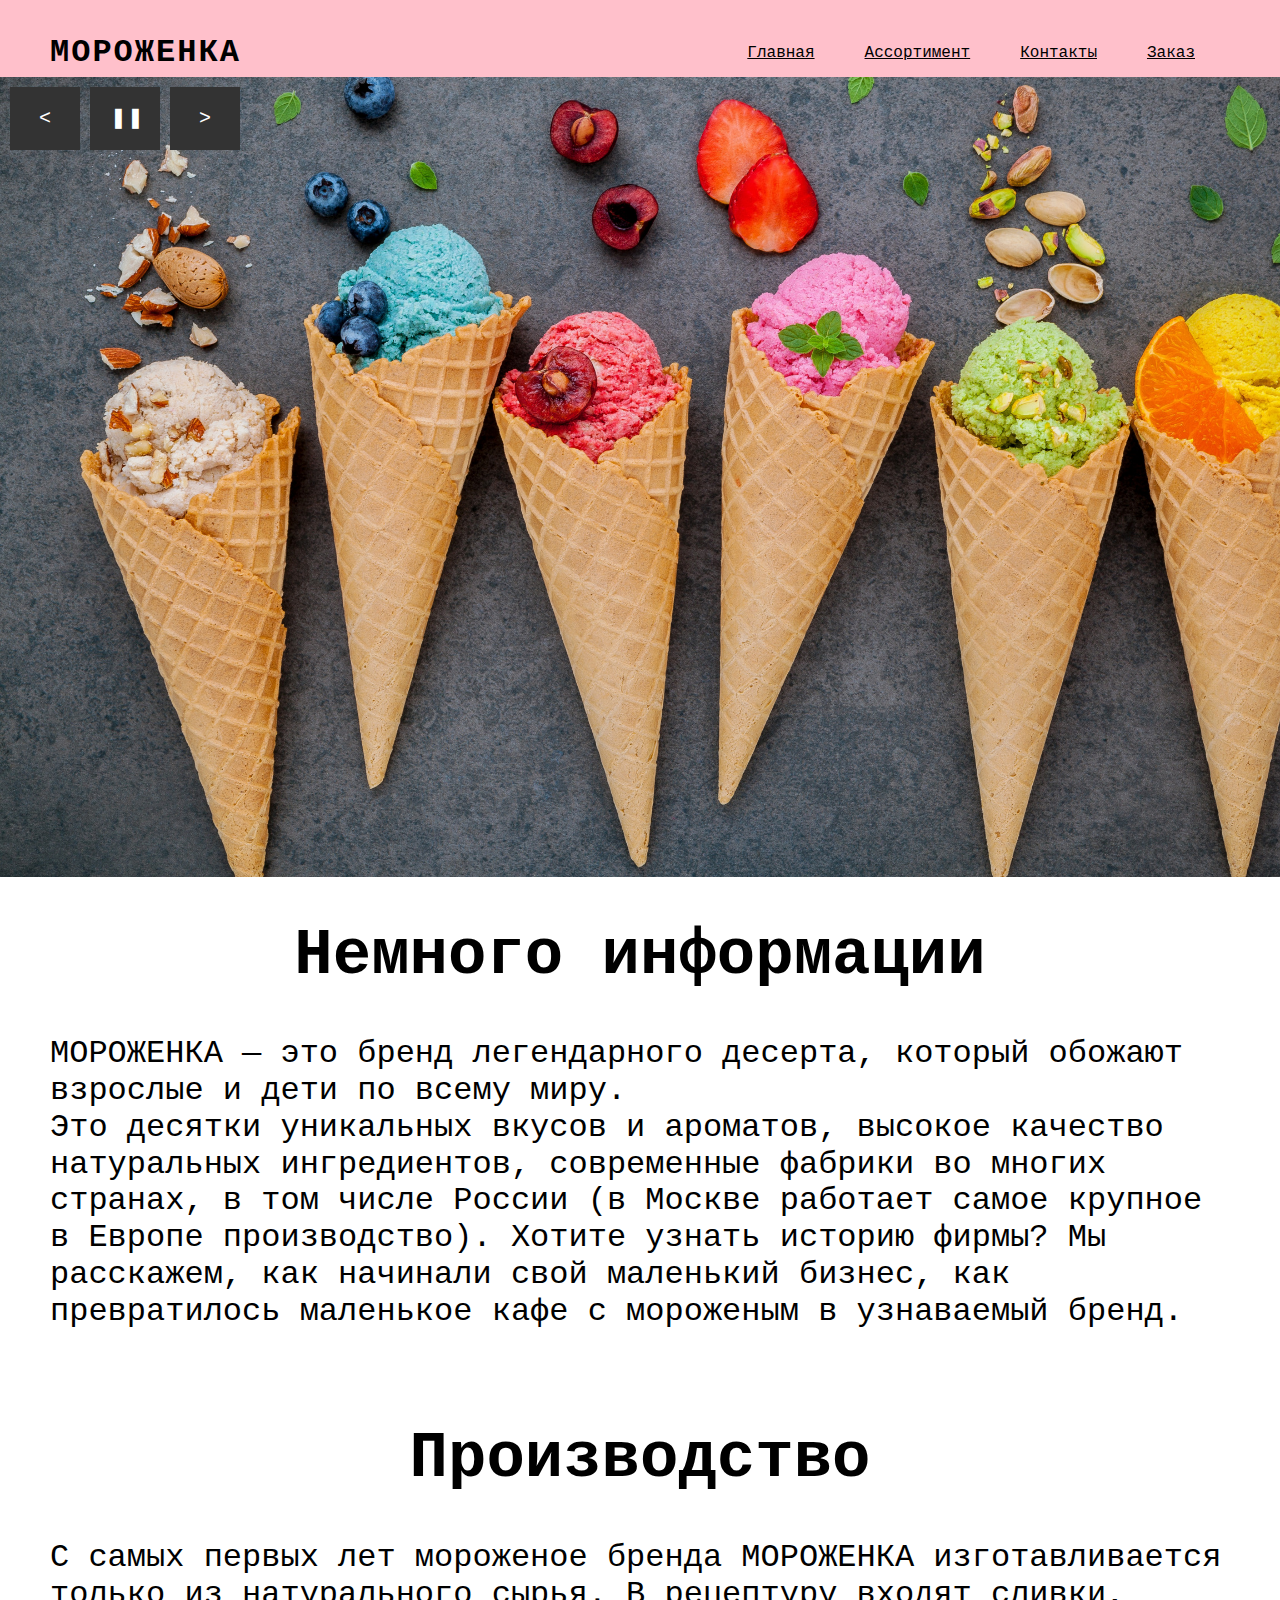
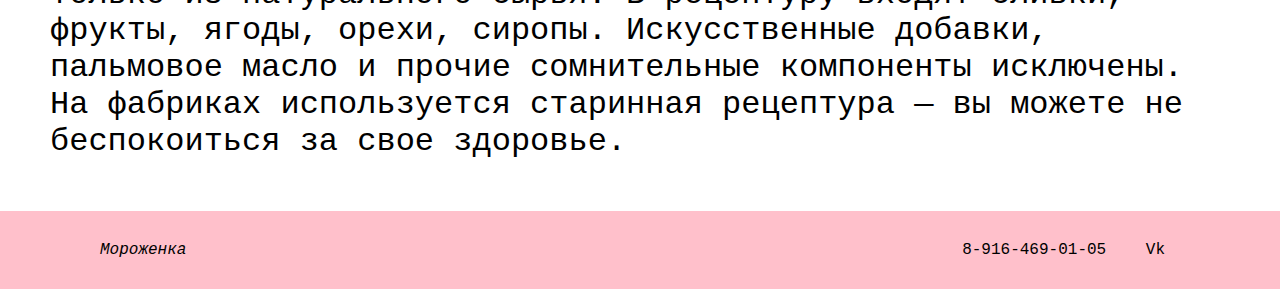
<file: Work/index.html>
<!DOCTYPE html>
<head>
    <meta charset="utf-8">
    <title>Мороженка</title>
    <link rel="stylesheet" type="text/css" href="Ice.css">
    <link rel="stylesheet" type="text/css" href="slides.css">
    <link rel="icon" href="image/icone.png" type="image/x-icon">
    <link rel="stylesheet" type="text/css" href="normalize.css">
    <meta name="viewport" content="width=device-width, initial-scale=1.0">
</head>
<body>
<header>
    <a href="#mor" class="logo">Мороженка</a>
    <div id="mor">
        <window>
            <a href="#close_window" class="close_window">X</a>
            <h3>Вся жизнь мороженка</h3>
            <p>А ты тоже мороженка</p>
        </window>
    </div>

    <nav>
        <ul class="headnav">
            <li><a href="index.html" class="">Главная</a></li>
            <li><a href="Assortment.html" class="">Ассортимент</a></li>
            <li><a href="Contacts.html" class="">Контакты</a></li>
            <li><a href="Order.html" class="">Заказ</a></li>
        </ul>
    </nav>
</header>

<div class="container">
    <ul id="slides">
        <li class="slide showing"></li>
        <li class="slide"></li>
        <li class="slide"></li>
    </ul>
    <div class="buttons">
        <button class="controls" id="previous">&lt;</button>

        <button class="controls" id="pause">&#10074;&#10074;</button>

        <button class="controls" id="next">&gt;</button>
    </div>
</div>
</html>


<main>
    <article>
        <h1>Немного информации</h1>
        <p>
            МОРОЖЕНКА — это бренд легендарного десерта, который обожают взрослые и дети
            по всему миру.
            <br>
            Это десятки уникальных вкусов и ароматов, высокое качество натуральных ингредиентов, современные фабрики во
            многих странах,
            в том числе России (в Москве работает самое крупное в Европе производство). Хотите узнать историю фирмы?
            Мы расскажем, как начинали свой маленький бизнес, как превратилось маленькое кафе с мороженым
            в узнаваемый бренд.
        </p>
        <h1>Производство</h1>
        <p> С самых первых лет мороженое бренда МОРОЖЕНКА изготавливается только из натурального сырья.
            В рецептуру входят сливки, фрукты, ягоды, орехи, сиропы. Искусственные добавки, пальмовое масло и прочие
            сомнительные компоненты исключены.
            На фабриках используется старинная рецептура — вы можете не беспокоиться за свое здоровье.
        </p>
    </article>


    <footer>
        <address>Мороженка</address>

        <nav>
            <a href="tel:+79164690105" class="">8-916-469-01-05</a>
            <a href="https://vk.com/inerva" class="">Vk</a>

        </nav>
    </footer>

</main>
<script src="slider.js"></script>
</body>
</file>
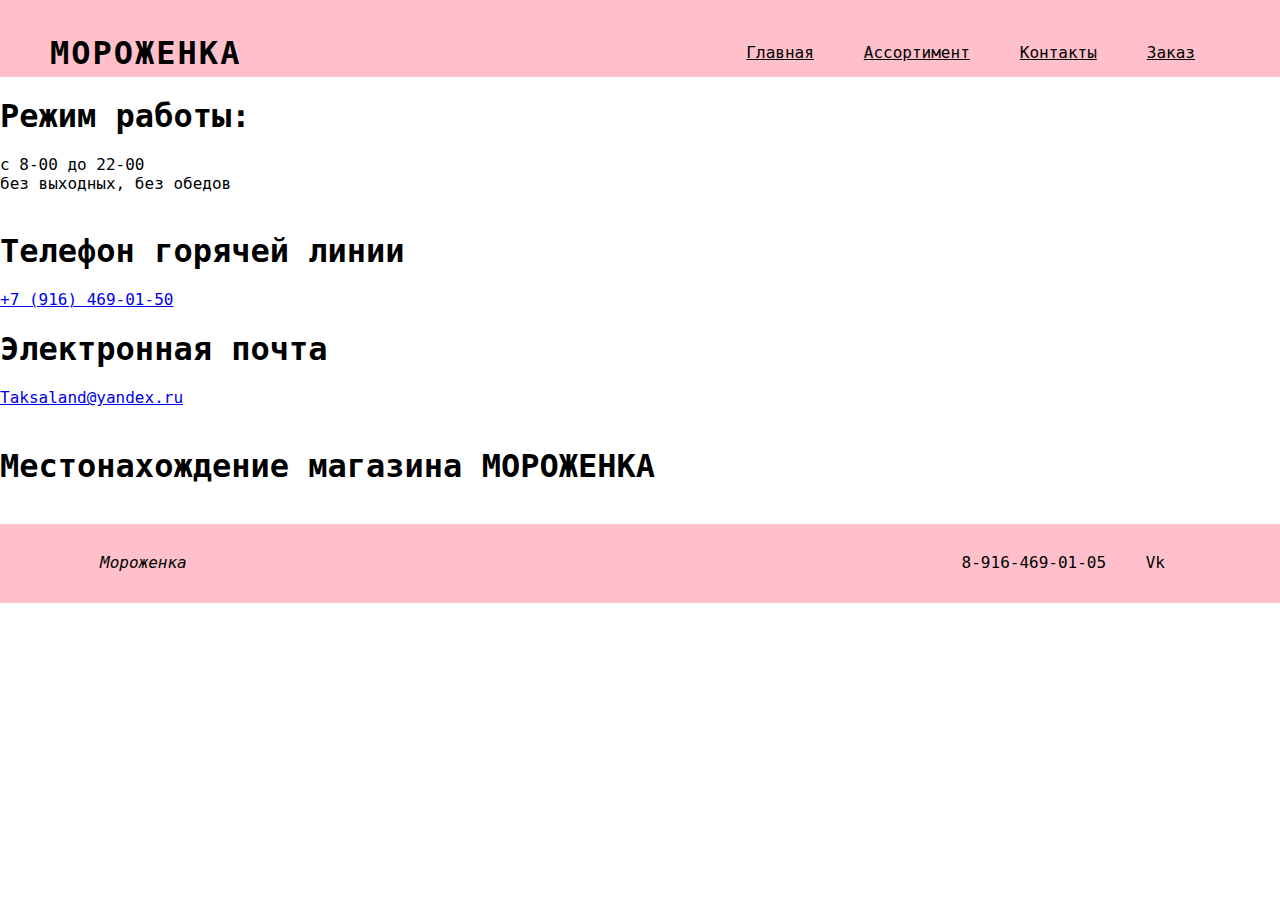
<file: Work/Contacts.html>
<!DOCTYPE html>
<head>
    <meta charset="utf-8">
    <title>Контакты</title>
    <link rel="stylesheet" type="text/css" href="Ice.css">
    <link rel="icon" href="image/icone.png" type="image/x-icon">
    <link rel="stylesheet" type="text/css" href="normalize.css">
    <meta name="viewport" content="width=device-width, initial-scale=1.0">
</head>
<body>
<header>
    <a class="logo">Мороженка</a>
    <nav>
        <ul class="headnav">
            <li><a href="index.html" class="">Главная</a></li>
            <li><a href="Assortment.html" class="">Ассортимент</a></li>
            <li><a href="Contacts.html" class="">Контакты</a></li>
            <li><a href="Order.html" class="">Заказ</a></li>
        </ul>
    </nav>
</header>
    <h1>Режим работы:</h1>
    <p>с 8-00 до 22-00</p>
    <p>без выходных, без обедов</p><br>
    <h1>Телефон горячей линии</h1>
    <a href="tel:+79164690150">+7 (916) 469-01-50</a>
    <h1>Электронная почта</h1>
    <p><a href="mailto:Taksaland@yandex.ru">Taksaland@yandex.ru</a></p><br>
    <h1>Местонахождение магазина МОРОЖЕНКА</h1><br>

<script type="text/javascript" charset="utf-8" async src="https://api-maps.yandex.ru/services/constructor/1.0/js/?um=constructor%3A2ed04a97515198b0654c06aa36bb1780a437b7be625e47651112c26957b1ea0a&amp;width=424&amp;height=720&amp;lang=ru_RU&amp;scroll=true"></script>
    <footer >
        <address>Мороженка</address>
        <nav>
            <a href="tel:+79164690105" class="">8-916-469-01-05</a>
            <a href="https://vk.com/inerva" class="">Vk</a>
        </nav>
    </footer>

</body>
</html>
</file>
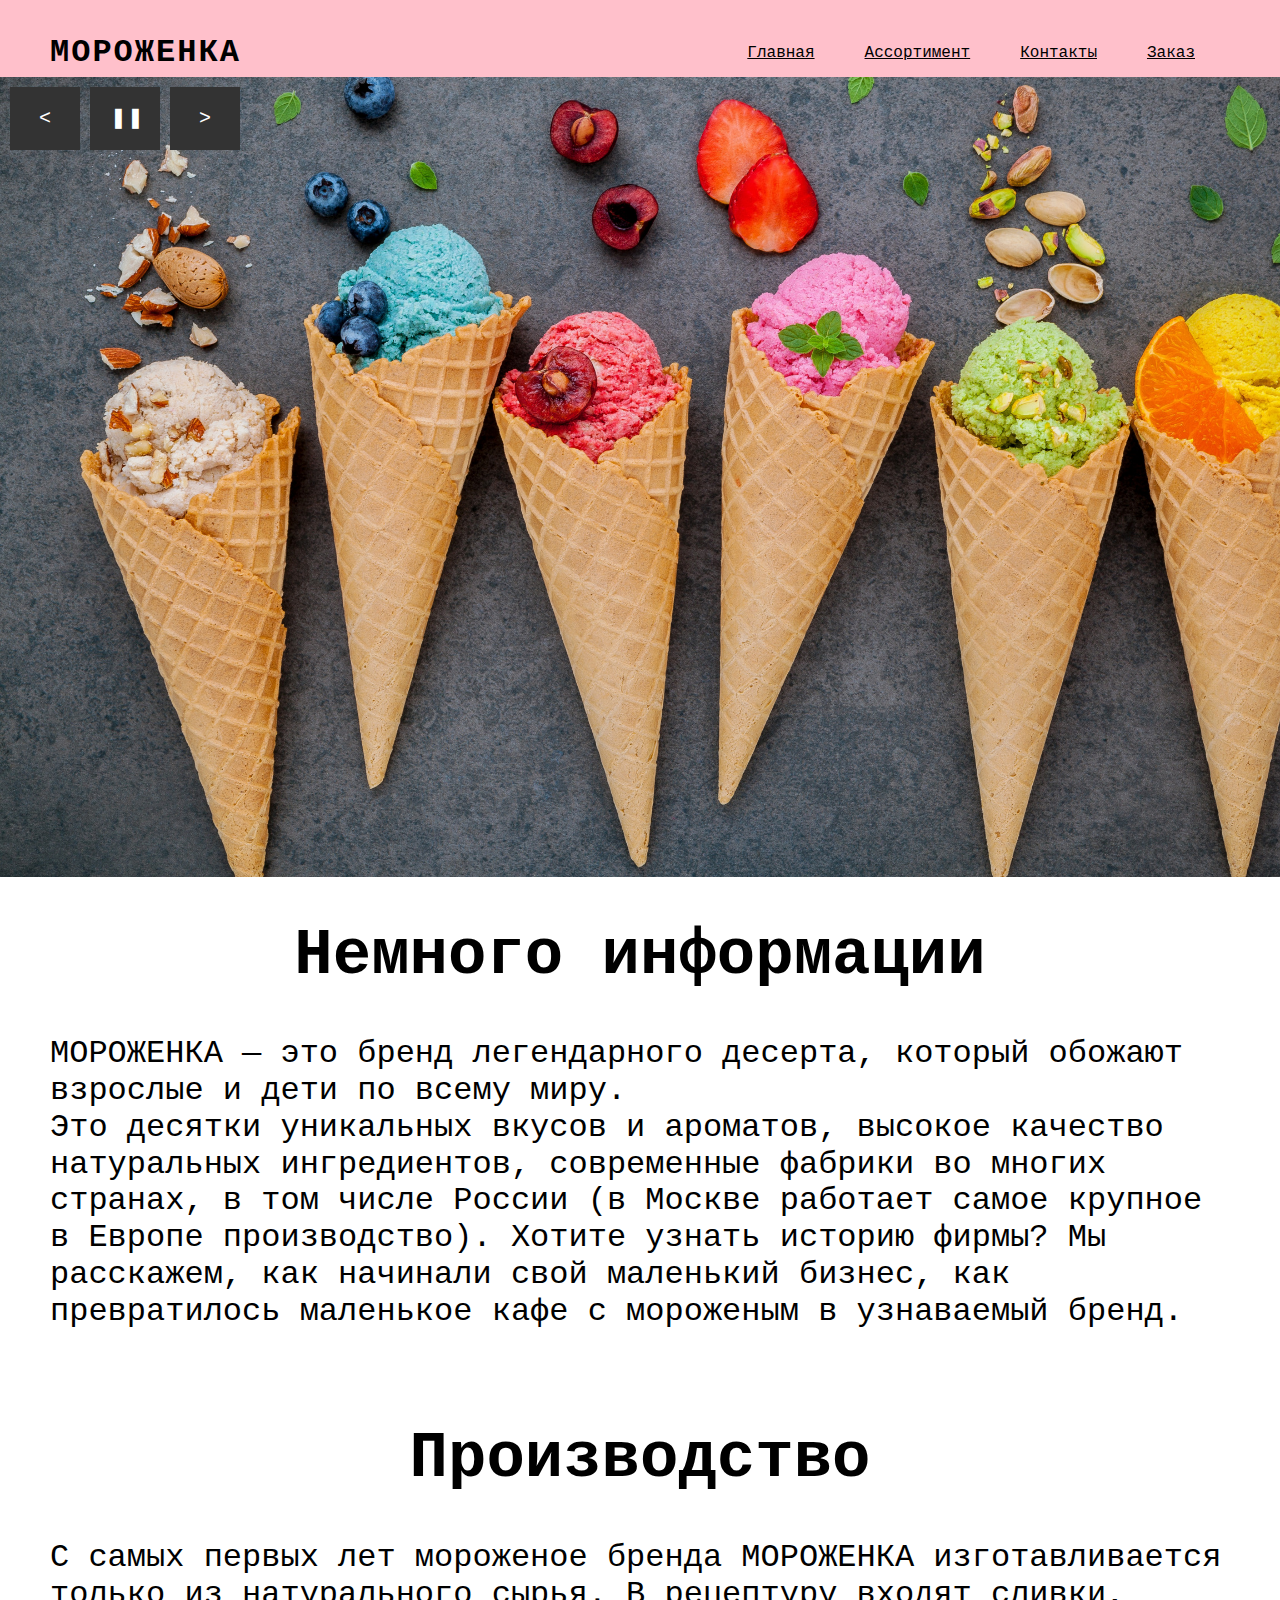
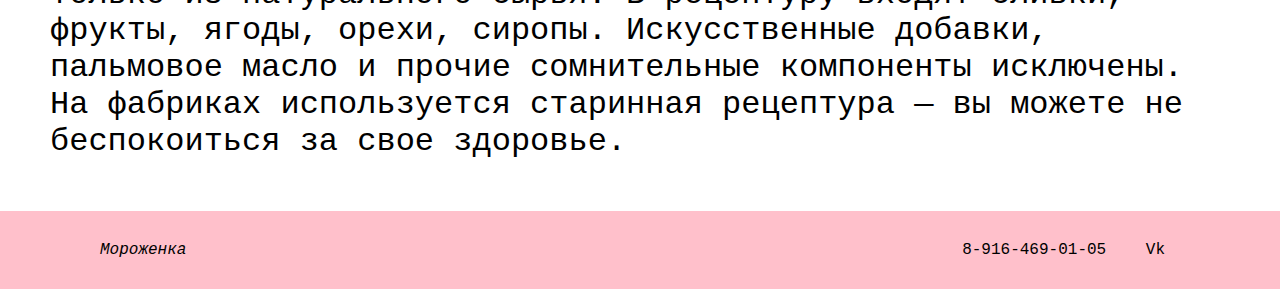
<file: Work/Ice_cream_shop.html>
<!DOCTYPE html>
<head>
    <meta charset="utf-8">
    <title>Мороженка</title>
    <link rel="stylesheet" type="text/css" href="Ice.css">
    <link rel="stylesheet" type="text/css" href="slides.css">
    <link rel="icon" href="image/icone.png" type="image/x-icon">
    <link rel="stylesheet" type="text/css" href="normalize.css">
    <meta name="viewport" content="width=device-width, initial-scale=1.0">
</head>
<body>
<header>
    <a href="#mor" class="logo">Мороженка</a>
    <div id="mor">
        <window>
            <a href="#close_window" class="close_window">X</a>
            <h3>Вся жизнь мороженка</h3>
            <p>А ты тоже мороженка</p>
        </window>
    </div>
    <nav class="headnav">
        <ul>
            <li><a href="Ice_cream_shop.html" class="">Главная</a></li>
            <li><a href="Assortment.html" class="">Ассортимент</a></li>
            <li><a href="Contacts.html" class="">Контакты</a></li>
            <li><a href="Order.html" class="">Заказ</a></li>
        </ul>
    </nav>
</header>

<div class="container">
    <ul id="slides">
        <li class="slide showing"></li>
        <li class="slide"></li>
        <li class="slide"></li>
    </ul>
    <div class="buttons">
        <button class="controls" id="previous">&lt;</button>

        <button class="controls" id="pause">&#10074;&#10074;</button>

        <button class="controls" id="next">&gt;</button>
    </div>
</div>
</html>


<main>
    <article>
        <h1>Немного информации</h1>
        <p>
            МОРОЖЕНКА — это бренд легендарного десерта, который обожают взрослые и дети
            по всему миру.
            <br>
            Это десятки уникальных вкусов и ароматов, высокое качество натуральных ингредиентов, современные фабрики во
            многих странах,
            в том числе России (в Москве работает самое крупное в Европе производство). Хотите узнать историю фирмы?
            Мы расскажем, как начинали свой маленький бизнес, как превратилось маленькое кафе с мороженым
            в узнаваемый бренд.
        </p>
        <h1>Производство</h1>
        <p> С самых первых лет мороженое бренда МОРОЖЕНКА изготавливается только из натурального сырья.
            В рецептуру входят сливки, фрукты, ягоды, орехи, сиропы. Искусственные добавки, пальмовое масло и прочие
            сомнительные компоненты исключены.
            На фабриках используется старинная рецептура — вы можете не беспокоиться за свое здоровье.
        </p>
    </article>


    <footer>
        <address>Мороженка</address>

        <nav>
            <a href="tel:+79164690105" class="">8-916-469-01-05</a>
            <a href="https://vk.com/inerva" class="">Vk</a>

        </nav>
    </footer>

</main>
<script src="slider.js"></script>
</body>
</file>
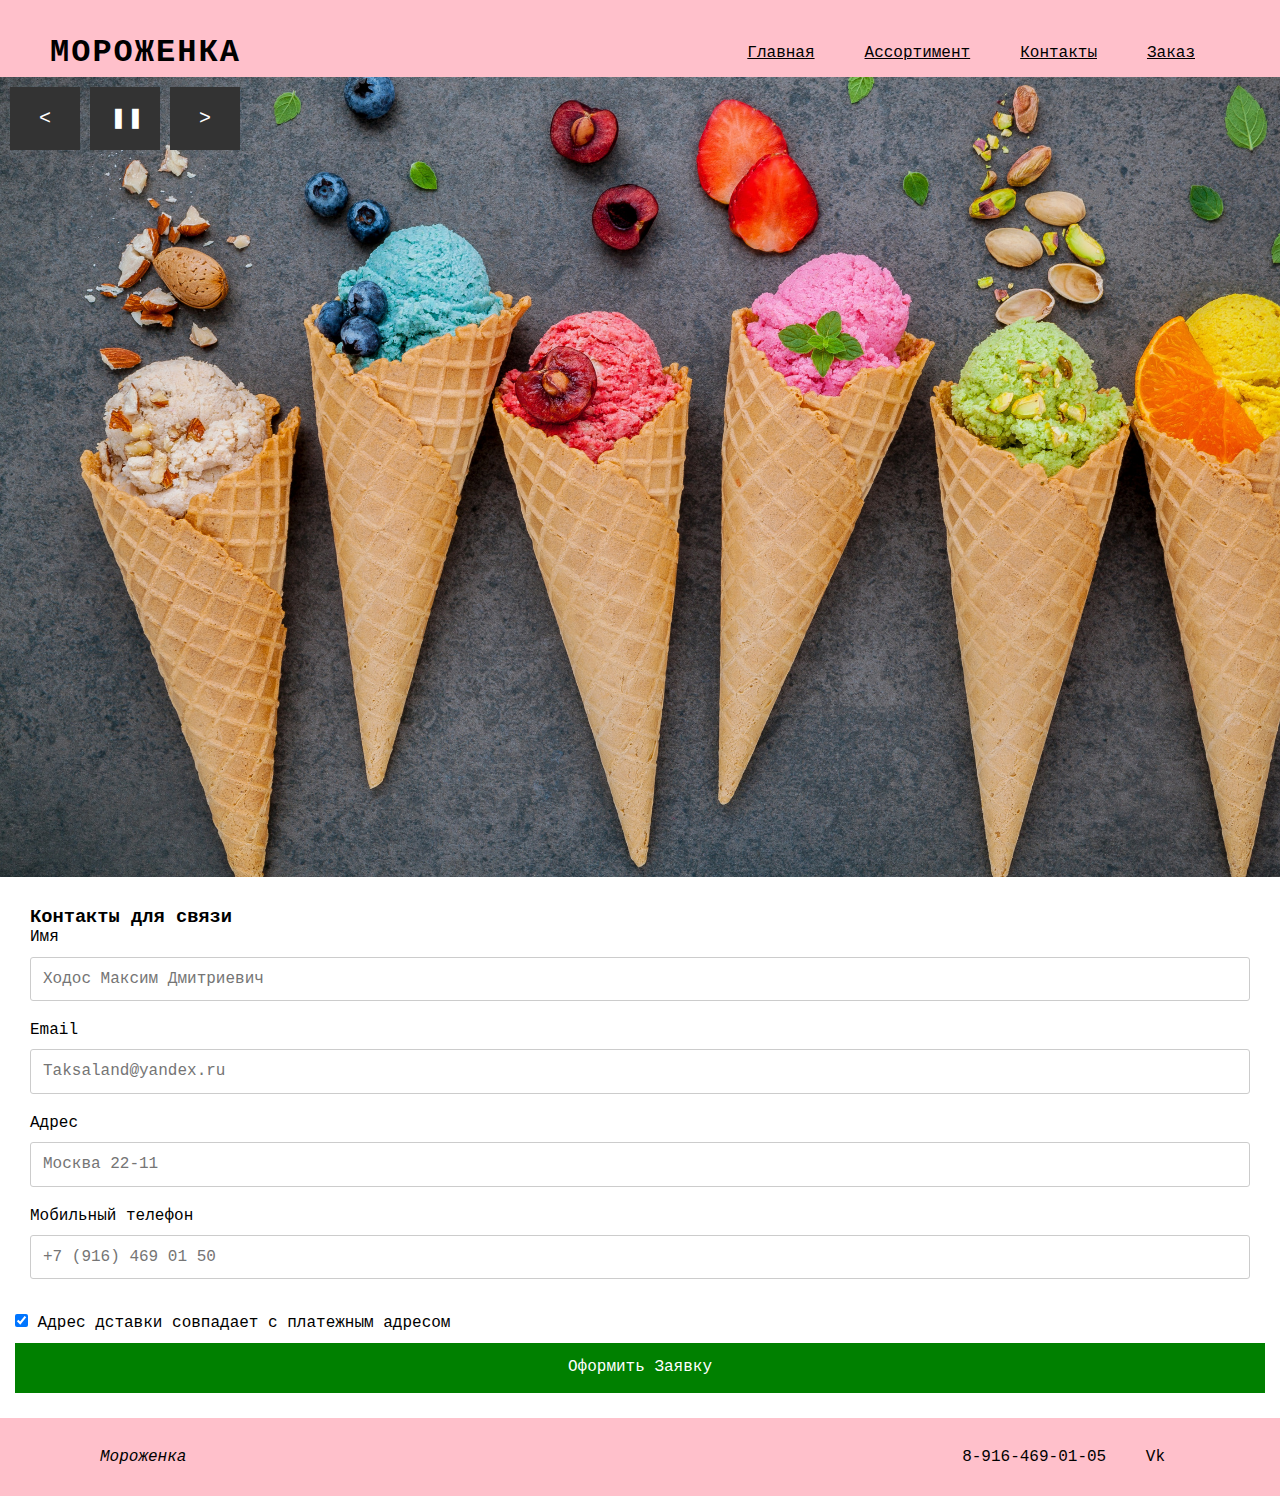
<file: Work/Order.html>
<!DOCTYPE html>
<head>
    <meta charset="utf-8">
    <title>Заказ</title>
    <link rel="icon" href="image/icone.png" type="image/x-icon">
    <link rel="stylesheet" type="text/css" href="Ice2.css">
    <link rel="stylesheet" type="text/css" href="Orde.css">
    <link rel="stylesheet" type="text/css" href="slides.css">
    <link rel="stylesheet" type="text/css" href="normalize.css">
    <meta name="viewport" content="width=device-width, initial-scale=1.0">
</head>
<body>
<header>
    <a class="logo">Мороженка</a>
    <nav>
        <ul class="headnav">
            <li><a href="index.html" class="">Главная</a></li>
            <li><a href="Assortment.html" class="">Ассортимент</a></li>
            <li><a href="Contacts.html" class="">Контакты</a></li>
            <li><a href="Order.html" class="">Заказ</a></li>
        </ul>
    </nav>
</header>
<main>
    <section>
        <div class="container">
            <ul id="slides">
                <li class="slide showing"></li>
                <li class="slide"></li>
                <li class="slide"></li>
            </ul>
            <div class="buttons">
                <button class="controls" id="previous">&lt;</button>

                <button class="controls" id="pause">&#10074;&#10074;</button>

                <button class="controls" id="next">&gt;</button>
            </div>
        </div>
    </section>
    <div class="row">
        <div class="col-75">
            <div class="container">

                    <div class="row">
                        <div class="col-50">
                            <h3>Контакты для связи </h3>
                            <label for="fname"><i class="fa fa-user"></i>Имя</label>
                            <input type="text" id="fname" name="firstname" placeholder="Ходос Максим Дмитриевич">
                            <label for="email"><i class="fa fa-envelope"></i> Email</label>
                            <input type="text" id="email" name="email" placeholder="Taksaland@yandex.ru">
                            <label for="adr"><i class="fa fa-address-card-o"></i>Адрес</label>
                            <input type="text" id="adr" name="address" placeholder="Москва 22-11">
                            <label for="city"><i class="fa fa-institution"></i>Мобильный телефон</label>
                            <input type="text" id="city" name="city" placeholder="+7 (916) 469 01 50">
                            </div>
                        </div>
                    </div>
                    <label>
                        <input type="checkbox" checked="checked" name="sameadr"> Адрес дставки совпадает с платежным адресом
                    </label>

            <div class="but">
                <a href="#zatemnenie">Оформить Заявку</a>
            </div>
                    <div id="zatemnenie">
                        <window>
                            <a href="#close_window" class="close_window">X</a>
                            <h3>Спасибо за оставленные контакты!</h3>
                            <p>В ближайшее время с вами свяжутся наши сотрудники!</p>
                        </window>
                    </div>
            </div>
        </div>
    </div>

    <footer>
        <address>Мороженка</address>

        <nav>
            <a href="tel:+79164690105" class="">8-916-469-01-05</a>
            <a href="https://vk.com/inerva" class="">Vk</a>
        </nav>
    </footer>

</main>
<script src="slider.js"></script>
</body>
</html>
</file>
<file: Work/Ice.css>
* {
    margin: 0;
    padding: 0;
    box-sizing: border-box;
    font-family: 'Andale Mono', monospace;
}

header {
    position: static;
    top: auto;
    left: auto;
    width: 100%;
    margin: auto;
    padding: 20px;
    display: flex;
    justify-content: space-between;
    align-items: center;
    background-color: pink;
}

header .logo {
    color: black;
    font-weight: 700;
    text-decoration: none;
    font-size: 2em;
    position: relative;
    top: 15px;
    left: 30px;
    text-transform: uppercase;
    letter-spacing: 2px;
}

header ul {
    position: relative;
    top: 15px;
    right: 50px;
    display: flex;
    justify-content: center;
    align-items: center;
}

header ul li {
    list-style: none;
    margin-left: 20px;
}

header ul li a {
    text-decoration: underline;
    padding: 6px 15px;
    color: black;
    border-radius: 50px;
}


header ul li a:hover
{
    background: black;
    color: #fff;
}

section {
    position: relative;
    width: 100%;
    height: 100%;
}

section p {
    top: 0;
    left: 0;
}

main article h1 {
    text-align: center;
    font-weight: 700;
    font-size: 4em;
}

main article p {
    font-size: 2em;
    padding: 50px;
    padding-top: 0px; /*Устанавливает значение поля от верхнего края содержимого элемента.*/
}


footer {
    position: relative;
    top: 0;
    left: 0;
    width: 100%;
    padding: 30px 100px;
    display: flex;
    justify-content: space-between;
    align-items: center;
    background-color: pink;
    color: black;
}
footer a {
    text-decoration: none;
    padding: 6px 15px;
    color: black;
}
#mor:target {
    display: block;
}
#mor {
    background: rgba(102, 102, 102, 0.68);
    width: 100%;
    height: 100%;
    position: fixed;
    top: 0;
    left: 0;
    display: none;
    z-index: 9999999999;
}
window {

    position: absolute;
    top: 50%;
    left: 50%;
    width: 400px;
    border: 1px solid #cecece;
    padding: 50px;
    transform: translate(-50%, -50%);
    background-color: #fafafa;

}
@media (max-width: 500px) {

    .headnav{
        right: 40px;
    }
    header ul {
        position:absolute;
        top: 50px;
        right: 15px;
        margin: 1px;
    }
    header ul li {
        margin-left: 1px;
    }
    header ul li a{
        padding: 1px 10px;
    }
    header .logo {
        font-size: 2em;
        position: center;
        top: -10px;
        left: 110px;
        letter-spacing: 2px;
    }

    footer {

        padding: 30px 10px;

    }
    main article h1 {
        font-size: 3em;
    }
}
</file>
<file: Work/slides.css>
#slides{
    position: relative;
    height: 800px;
    padding: 0px;
    margin: 0px;
    list-style-type: none;
}

.slide{
    position: absolute;
    left: 0px;
    top: 0px;
    width: 100%;
    height: 100%;
    opacity: 0;
    z-index: 1;

    -webkit-transition: opacity 1s;
    -moz-transition: opacity 1s;
    -o-transition: opacity 1s;
    transition: opacity 1s;
}

.showing{
    opacity: 1;
    z-index: 2;
}


.controls{
    display: none;
}



.slide{
    font-size: 40px;
    padding: 40px;
    box-sizing: border-box;
    background: #333;
    color: #fff;

    background-size: cover;
}


.slide:nth-of-type(1){

    background-image:url("image/image.jpg");
}

.slide:nth-of-type(2){
    background-image: url("image/7.jpg");
}


.slide:nth-of-type(3){
    background-image: url("image/8.jpg");
}

.controls{
    background: #333;
    color: #fff;
    border: none;
    padding: 20px;
    font-size: 20px;
    cursor: pointer;
    margin: 10px 0px 0px 10px;
    width: 70px;
}

.controls:hover,
.controls:focus{
    background: #eee;
    color: #333;
}

.container{
    position: relative;
}

.buttons{
    position: absolute;
    left: 0px;
    top: 0px;
    z-index: 10;
    font-size: 0px;
}
@media (max-width: 500px) {
    .slide:nth-of-type(1){

        background-image:url("image/image1.jpg");
    }

    .slide:nth-of-type(2){
        background-image: url("image/77.jpg");
    }


    .slide:nth-of-type(3){
        background-image: url("image/88.jpg");
    }
}
</file>
<file: Work/Ice2.css>
* {
    margin: 0;
    padding: 0;

    box-sizing: border-box;

    font-family: 'Andale Mono', monospace;
}

header {
    position: static;
    top: auto;
    left: auto;
    width: 100%;
    padding: 20px;
    display: flex;
    justify-content: space-between;
    align-items: center;
    background-color: pink;
}

header .logo {
    color: black;
    font-weight: 700;
    text-decoration: none;
    font-size: 2em;
    position: relative;
    top: 15px;
    left: 30px;
    text-transform: uppercase;
    letter-spacing: 2px;
}

header ul {
    position: relative;
    top: 15px;
    right: 50px;
    display: flex;
    justify-content: center;
    align-items: center;
}

header ul li {
    list-style: none;
    margin-left: 20px;
}

header ul li a {
    text-decoration: underline;
    padding: 6px 15px;
    color: black;
    border-radius: 50px;
}


header ul li a:hover
{
    background: black;
    color: #fff;
}


section {
    position: relative;
    width: 100%;
    height: 100%;
}


section p {
    top: 0;
    left: 0;
}

main article h1 {
    text-align: center;
    font-weight: 700;
    font-size: 4em;
}

main article p {
    font-size: 2em;
    padding: 50px;
    padding-top: 0px;
}

aside {
    position: static;
    background: #f0f0f0;
    padding: 1px;
    width: 200px;
    float: left;
    padding-top: 100px;
    font-size: 1em;
    text-align: center;

}

footer {
    position: static;
    top: 0;
    left: 0;
    width: 100%;
    padding: 30px 100px;
    display: flex;
    justify-content: space-between;
    align-items: center;
    background-color: pink;
    color: black;
}

footer a {
    text-decoration: none;
    padding: 6px 15px;
    color: black;
}
@media (max-width: 500px) {


    .headnav{
        right: 40px;
    }
    header ul {
        position:absolute;
        top: 50px;
        right: 15px;
        margin: 1px;
    }
    header ul li {
        margin-left: 1px;
    }
    header ul li a{
        padding: 1px 10px;
    }
    header .logo {
        font-size: 2em;
        position: center;
        top: -10px;
        left: 110px;
        letter-spacing: 2px;
    }

    footer {

        padding: 30px 10px;

    }
    main article h1 {
        font-size: 3em;
    }
}
</file>
<file: Work/Orde.css>
.row {
    display: -ms-flexbox;
    display: flex;
    -ms-flex-wrap: wrap;
    flex-wrap: wrap;

}
.col-50 {
    -ms-flex: 50%;
    flex: 50%;
}
.col-75 {
    -ms-flex: 75%;
    flex: 75%;
}
.col-50,
.col-75 {
    padding:15px;
}

input[type=text] {
    width: 100%;
    margin-bottom: 20px;
    padding: 12px;
    border: 1px solid #ccc;
    border-radius: 3px;
}
label {
    margin-bottom: 10px;
    display: block;
}

a {
    color: #2196F3;
}
hr {
    border: 1px solid lightgrey;
}
span{
    float: right;
    color: grey;
}
#zatemnenie:target {
    display: block;
}
#zatemnenie {
    background: rgba(102, 102, 102, 0.68);
    width: 100%;
    height: 100%;
    position: fixed;
    top: 0;
    left: 0;
    display: none;
    z-index: 9999999999;
}
window {

    position: absolute;
    top: 50%;
    left: 50%;
    width: 400px;
    border: 1px solid #cecece;
    padding: 50px;
    transform: translate(-50%,-50%);
    background-color: #fafafa;

}
div#main_text a {
    position: absolute;
    right: 10px;
    top: 4px;
    border: none;
}
.but > a{
    text-decoration: none ;
    display: flex;
    justify-content: space-around;
    color: white;
    background: green;
    height: 50px;
    padding:15px;
    margin-bottom: 10px;
}

@media (max-width: 500px) {
    .row {
        flex-direction: column-reverse;
    }
    window {

        position: absolute;
        top: 50%;
        left: 35%;
        width: 400px;
        border: 1px solid #cecece;
        padding: 50px;
        transform: translate(-50%,-50%);
        background-color: #fafafa;

    }
}
</file>
